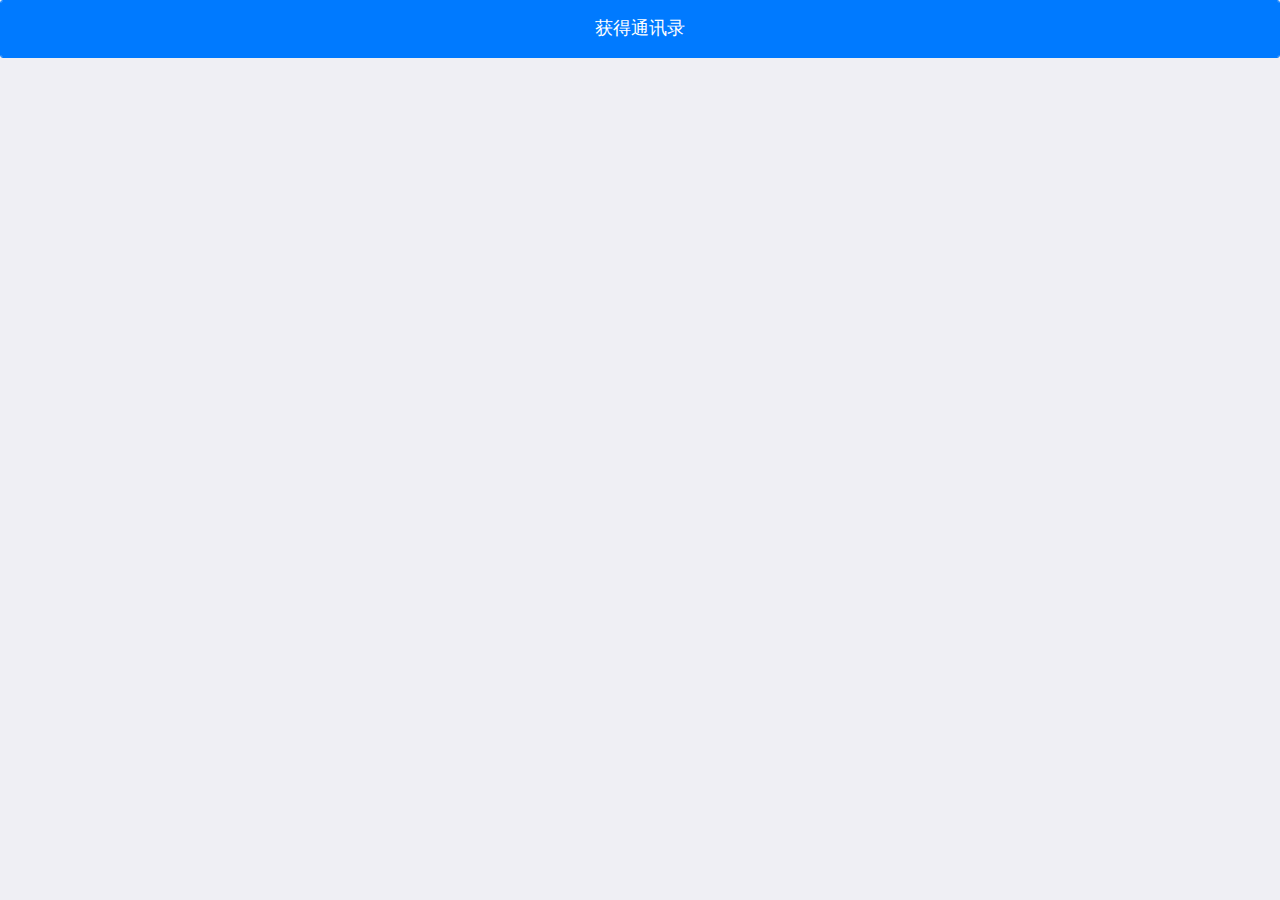
<file: contacts/index.html>
<!doctype html>
<html lang="en">
<head>
    <meta charset="UTF-8" />
    <title>Document</title>
    <meta name="viewport" content="width=device-width,initial-scale=1,minimum-scale=1,maximum-scale=1,user-scalable=no" />
    <link rel="stylesheet" type="text/css" href="../css/mui.css"/>
</head>
<body>
	
	<button type="button" class="contacts mui-btn mui-btn-blue mui-btn-block">获得通讯录</button>
    
    <script src="../js/mui.js" type="text/javascript" charset="utf-8"></script>
    <script type="text/javascript">
    mui.init();
    
    mui.plusReady(function(){
    	document.querySelector('.contacts').addEventListener('tap', function(){
    		
    		console.log(plus.contacts.ADDRESSBOOK_PHONE);
    		console.log(plus.contacts.ADDRESSBOOK_SIM);
    		plus.contacts.getAddressBook(
    			plus.contacts.ADDRESSBOOK_PHONE,
    			function(addressbook){
    				var contact = addressbook.create();
    				contact.name = {
    					familyName : '杨',
    					givenName : '培园'
    				};
    				contact.phoneNumbers = [
    					{type: 'mobile', value: '12345678', preferred: true},
    					{type: 'home', value: '765432', preferred: false},
    					{type: 'company', value: '1234567', preferred: false}
    				];
    				
    				contact.save();
    				
    				console.log('保存成功');
    				
    			},
    			function(){
    				
    			}
    		);
    		
    		
    		
    	})
    })
    
    
    
    
    	
    </script>
</body>
</html>
</file>
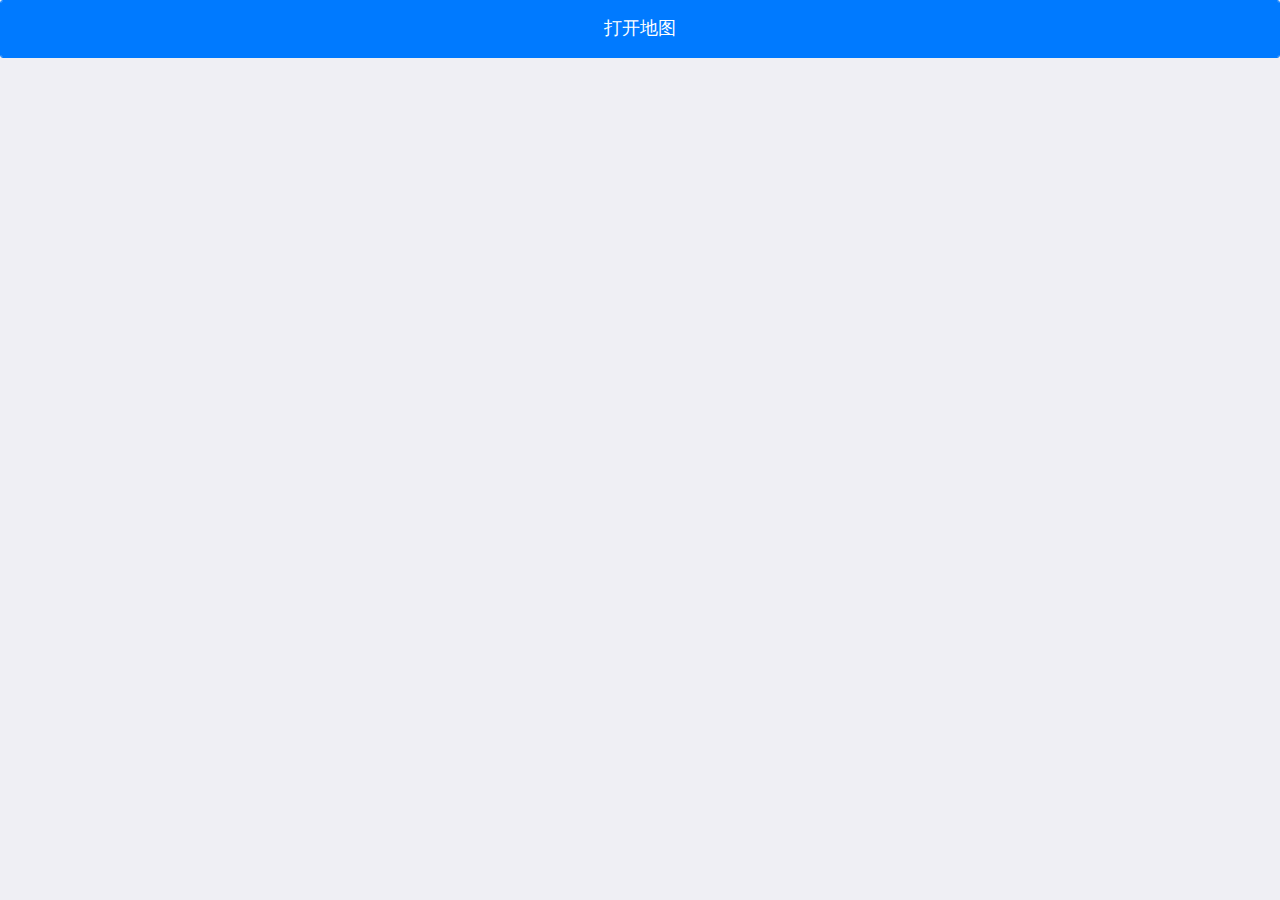
<file: maps/index.html>
<!doctype html>
<html>

	<head>
		<meta charset="UTF-8">
		<title></title>
		<meta name="viewport" content="width=device-width,initial-scale=1,minimum-scale=1,maximum-scale=1,user-scalable=no" />
		<link href="../css/mui.min.css" rel="stylesheet" />
		<style>
			#map{
				width: 100%;
				height: 500px;
			}
		</style>
	</head>

	<body>
		<button type="button" class="btn1 mui-btn mui-btn-blue mui-btn-block">打开地图</button>
		<div id="map"></div>
		
		<script src="../js/mui.min.js"></script>
		<script type="text/javascript">
			'use strict'
			mui.init();
			
			mui.plusReady(function(){
				document.querySelector('.btn1').addEventListener('tap', function(){
					//打开地图
//					var mapPoint = new plus.maps.Point(113.8324943213193, 22.62860311757707);
					
					var map = new plus.maps.Map('map');
					
					
					
					var promise = new Promise(function(resole, reject){
						//获得用户当前位置
						plus.geolocation.getCurrentPosition(function(position){
							//获取位置成功
							console.log('获取位置成功');
							console.log(position.coords.latitude);
							console.log(position.coords.longitude);
							resole({x:position.coords.latitude, y:position.coords.longitude});
						}, function(){
							//获取位置失败
							console.log('获取位置失败')
							resole({x:39.915, y:116.404});//北京的经纬度
						}, {});	
					});
					
					promise.then(function(obj){
						console.log('resole执行');
						
						//打开地图
						var point = new plus.maps.Point(obj.y, obj.x);
//						point.setLat(latitude);
//						point.setLng(longitude);
						
						//设置地图的中心点
						map.setCenter(point);
						
						map.showUserLocation(true);
						map.setTraffic(true);
						
						
					});
					
					
					
				})
				
				
				
			})
			
		</script>
	</body>

</html>
</file>
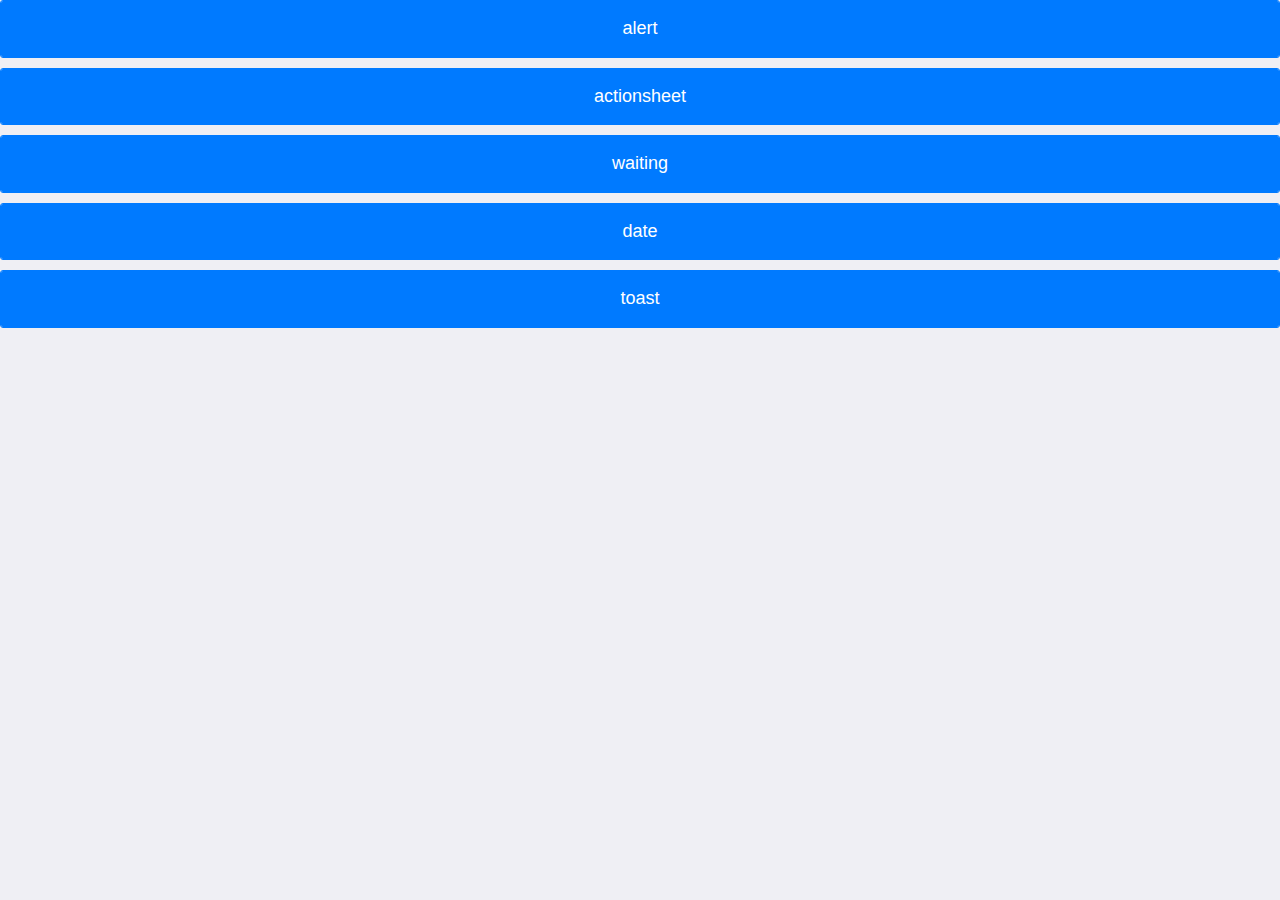
<file: nativeUI/index.html>
<!doctype html>
<html lang="en">
<head>
    <meta charset="UTF-8" />
    <title>Document</title>
    <meta name="viewport" content="width=device-width,initial-scale=1,minimum-scale=1,maximum-scale=1,user-scalable=no" />
    <link rel="stylesheet" type="text/css" href="../css/mui.css"/>
</head>
<body>
    
    <button type="button" class="alert mui-btn mui-btn-blue mui-btn-block">alert</button>
    <button type="button" class="actionsheet mui-btn mui-btn-blue mui-btn-block">actionsheet</button>
    <button type="button" class="waiting mui-btn mui-btn-blue mui-btn-block">waiting</button>
    <button type="button" class="date mui-btn mui-btn-blue mui-btn-block">date</button>
    <button type="button" class="toast mui-btn mui-btn-blue mui-btn-block">toast</button>
    
    <script src="../js/mui.js" type="text/javascript" charset="utf-8"></script>
    <script type="text/javascript">
    mui.init()
    
    mui.plusReady(function(){
    	document.querySelector('.toast').addEventListener('tap', function(){
    		plus.nativeUI.toast(
    			'登录成功',
    			{}
    		)
    		
    		
    	});
    	
    	
    	
    	document.querySelector('.date').addEventListener('tap', function(){
    		plus.nativeUI.pickDate(
    			function(ev){
    				console.log(ev.date);
    			},
    			function(error){
    				console.log('失败'+error.code+error.message);
    			},
    			{
    				title: '请选择日期'
    			}
    		);
    		
    	});
    		
    		
    		
    	document.querySelector('.waiting').addEventListener('tap', function(){
    		plus.nativeUI.showWaiting(
    			'正在加载中...',
    			{
    				width: '200px',
    				height: '150px',
    				
    			}
    		);
    		
    		setTimeout(function(){
    			plus.nativeUI.closeWaiting();
    		}, 2000)
    		
    	});
    	
    	document.querySelector('.actionsheet').addEventListener('tap', function(){
    		console.log(111111111111)
    		plus.nativeUI.actionSheet(
    			{title: '分享内容到',
    			cancel: '取消',
    			buttons: [
    				{title: 'qq好友分享', style: 'default'},
    				{title: 'qq空间分享', style: 'default'},
    				{title: '微信好友分享', style: 'default'},
    				{title: '微博分享', style: 'default'},
    				{title: '我不分享了', style: 'destructive'}
    			]},
    			function(ev){
    				console.log(ev.index);
    				//根据下标，判断，做对应的逻辑操作
    			}
    		);
    		
    	})
    	
    	
    	document.querySelector('.alert').addEventListener('tap', function(){
    		plus.nativeUI.alert('网络错误', function(){
    			console.log('点击了确定按钮');
    		},'提示', 'ok');
    		
    	})
    	
    	
    	
    	
    })
    </script>
</body>
</html>
</file>
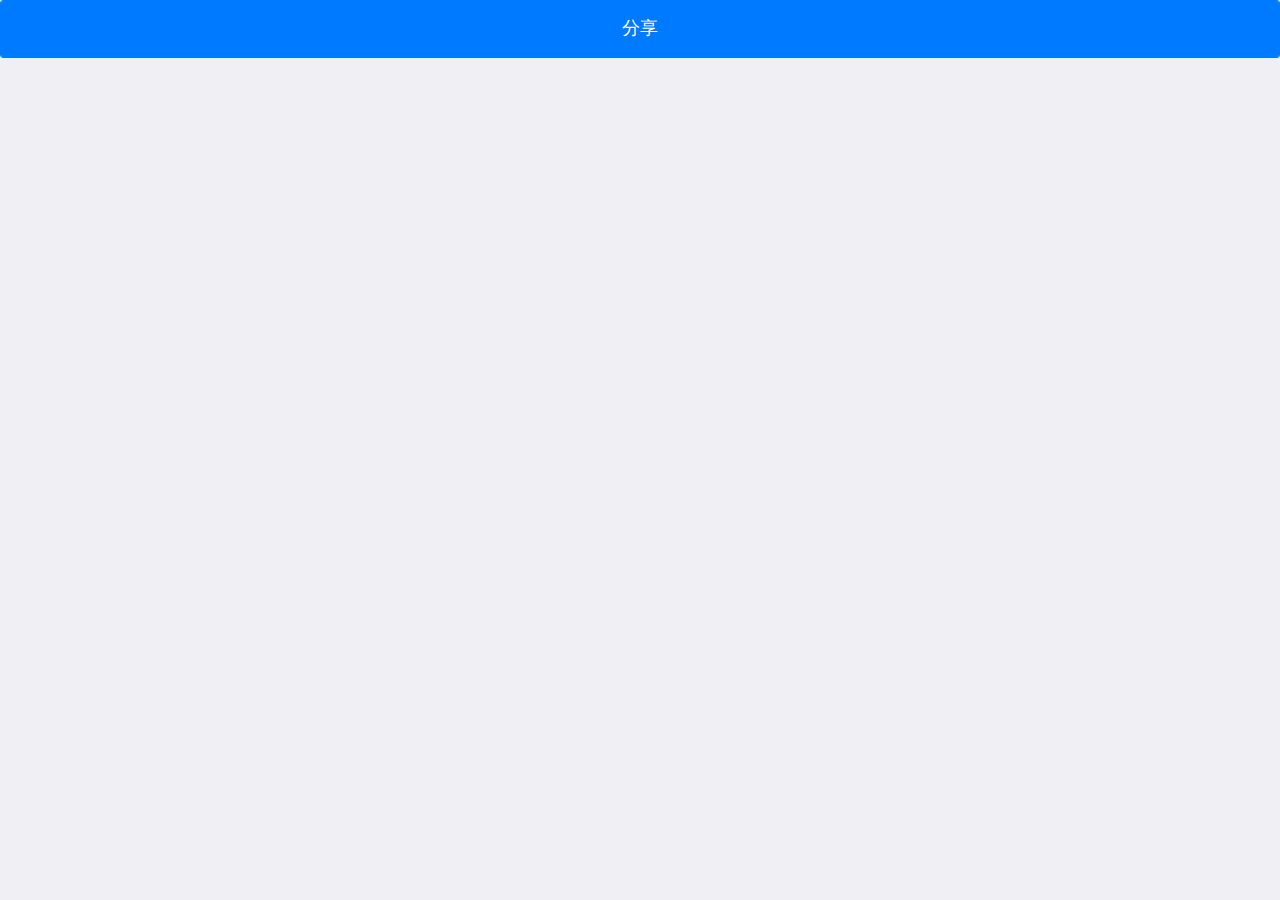
<file: share/index.html>
<!doctype html>
<html>

	<head>
		<meta charset="UTF-8">
		<title></title>
		<meta name="viewport" content="width=device-width,initial-scale=1,minimum-scale=1,maximum-scale=1,user-scalable=no" />
		<link href="../css/mui.min.css" rel="stylesheet" />
	</head>

	<body>
		
		<button type="button" class="share mui-btn mui-btn-blue mui-btn-block">分享</button>
		
		
		<script src="../js/mui.min.js"></script>
		<script type="text/javascript">
			mui.init();
			mui.plusReady(function(){
				
				document.querySelector('.share').addEventListener('tap', function(){
				//获得分享服务对象
				plus.share.getServices(
					function(services){
						
						console.log(JSON.stringify(services));
						//获得有权限分享服务对象
						var newSer = services.filter(function(item, index){
							return item.authenticated;
						})
						
						console.log(JSON.stringify(newSer));
						//组装分享按钮的样式
						var newArr = [];
						var newSer1 = [];
						newSer.map(function(item, index){
							if(item.id == 'weixin'){
								
								var newItem = {};
								newItem.title = '分享到朋友圈';
								newItem.style = 'default';
								newArr.push(newItem);
								//给服务对象增加字段path
								item.path = 'WXSceneTimeline';
								newSer1.push(item);
								
								var newItem1 = {};
								newItem1.title = '分享到微信好友';
								newItem1.style = 'default';
								newArr.push(newItem1);
								var copyItem = {};
								//拷贝服务对象再增加字段path
								mui.extend(copyItem, item);
								copyItem.path = 'WXSceneSession';
								newSer1.push(copyItem);
							}else{
								var newItem = {};
								newItem.title = '分享到'+item.description;
								newItem.style = 'default';
								newArr.push(newItem);
								newSer1.push(item);
							}
							
						})
						
						console.log(JSON.stringify(newSer1));
						
						//使用原生actionsheet，分享的样式显示
						plus.nativeUI.actionSheet({
							title: '分享到',
							cancel: '取消',
							buttons: newArr
						}, function(ev){
							console.log(ev.index);
							if(ev.index == 0){
								return;
							}
							//获得对应的分享对象
							var service = newSer1[ev.index-1];
							//获得该分享的授权
							service.authorize(function(){
								console.log('获得了授权');
								//执行分享
								service.send(
									//分享内容
									{
										title: '培训机构哪家强',
										content: '西部硅谷找千锋',
										pictures: ['logo.jpg'],
										thumbs: ['logo.jpg'],
										href: 'http://www.qfedu.com/',
										//微信分享的渠道
										extra: {
											scene: service.path
										}
									},
									//分享成功
									function(){
										console.log('分享成功');
										plus.nativeUI.toast('分享成功');
									},
									//分享失败
									function(){
										console.log('分享失败');
									}
								);
								
								
								
							});
							
							
							
							
						});
						
						
						
					},
					function(error){
						console.log('获得服务对象发生错误'+error.code+error.message);
					}
				);
				
				
				
				
				
				})
				
				
				
			})
			
			
		</script>
	</body>

</html>


<!--51bda61b8b053d1707d14dc3bf673918-->
</file>
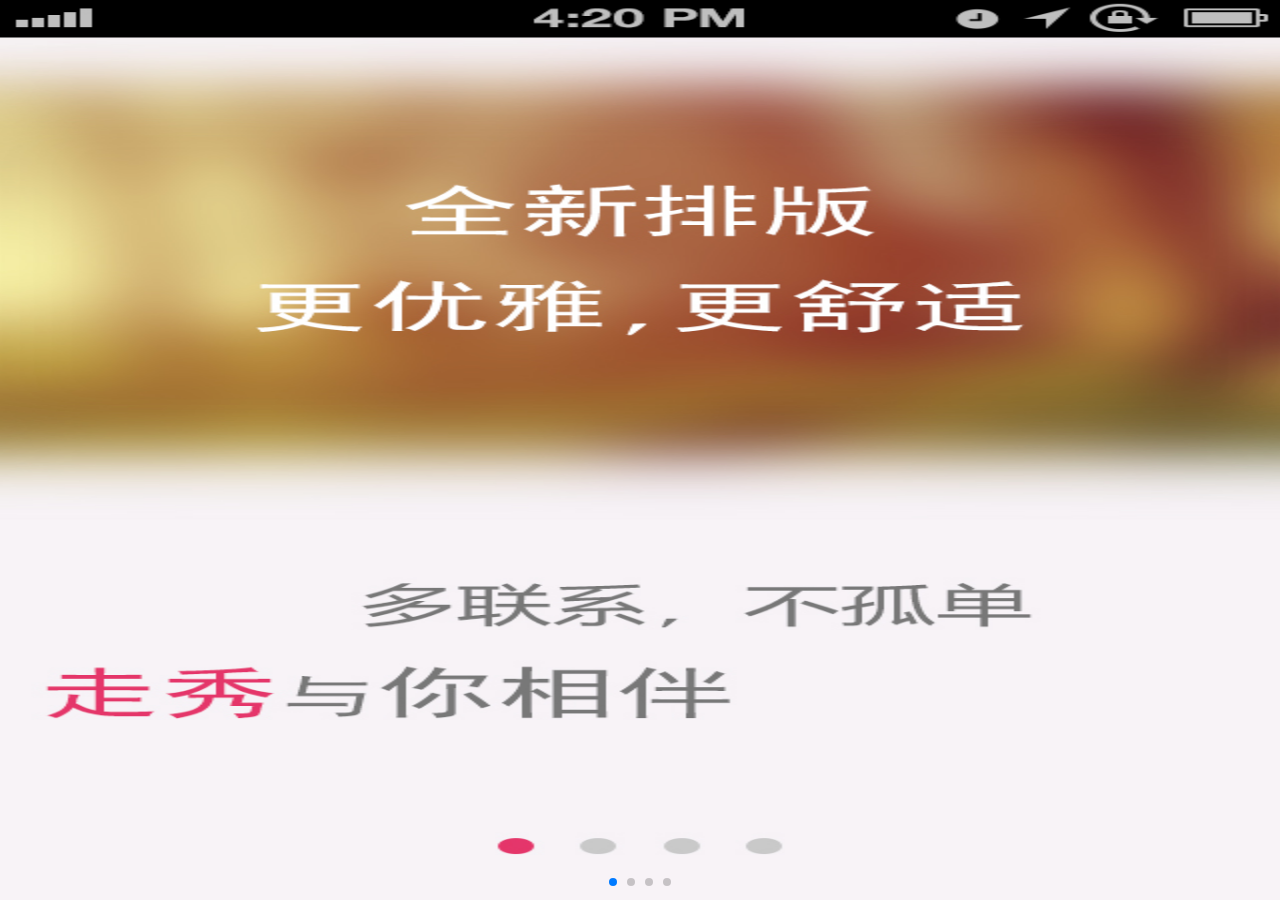
<file: zouxiu/index.html>
<!DOCTYPE html>
<html>
	<head>
		<meta charset="UTF-8">
		<title></title>
		<meta name="viewport" content="width=device-width, initial-scale=1,minimum-scale=1, maximum-scale=1, user-scalable=no"/>
		<link type="text/css" rel="stylesheet" href="swiper.min.css" />
		<link type="text/css" rel="stylesheet" href="main.css" />
		<script src="swiper.min.js"></script>
		<script src="iscroll.js"></script>
		<script src="zepto.min.js"></script>
		
	</head>
	<body>
		<!-- 程序介绍页 -->
		<div class="swiper-container guider-page">
		    <div class="swiper-wrapper">
		    	<div class="swiper-slide"><img src="3.jpg"/></div>
		    	<div class="swiper-slide"><img src="4.jpg"/></div>
		    	<div class="swiper-slide"><img src="5.jpg"/></div>
		    	<div class="swiper-slide"><img src="6.jpg"/><button onclick="enterAction()" id="enter"></button></div>
		    </div>
		    <!-- 如果需要分页器 -->
		    <div class="swiper-pagination"></div>
		</div>
		
		
		<header class="header">
			<h1>ZXIU 走秀网</h1>
		</header>
		
		
		<div class="content">
			<div class="scroll">
				 
			<!-- 搜索框 -->
			<div class="search">
				<div class="search-label">
					<span class="icon"></span>
					<span class="text">请输入搜索内容</span>
				</div>
			</div>
			<!-- 轮播图 -->
			<div class="swiper-container lunbo-page">
			    <div class="swiper-wrapper">
			    	<!-- 通过请求插入图片 -->
			    </div>
			    <!-- 如果需要分页器 -->
			    <div class="swiper-pagination"></div>
			</div>
			
			<!-- 列表视图 -->
			<ul class="list">
				
			</ul>
			
			</div>
		</div>
		
		<nav class="tabs">
			<li class="tab">
				首页
			</li>
			<li class="tab">
				<a href="category.html">
					分类
				</a>
			</li>
			<li class="tab">
				购物车
			</li>
			<li class="tab">
				我的秀
			</li>
			<li class="tab">
				更多
			</li>
		</nav>
		
		
		
		
		<script>
			'use strict'
			//判断是否是第一次进入程序
			//将判断值存在localstroage中
//			localStorage.setItem('start', true);
			
			if(!localStorage.getItem('start')){
				//就是第一次进入程序
				document.querySelector('.guider-page').style.display = 'block';
			}
			
			//创建介绍页
			var guiderSwiper = new Swiper('.guider-page', {
				pagination: '.swiper-pagination',
//				noSwiping: true,
				resistanceRatio: 0
			});
			
			function enterAction(){
				//将介绍页删除
				document.querySelector('.guider-page').style.display = 'none';
				//将判断值存在localstroage中
				localStorage.setItem('start', true);
			}
			
			
			
			
			//创建轮播图
			var mySwiper = new Swiper ('.lunbo-page', {
			    direction: 'horizontal',//切换的方向
			    loop: true,//是否循环
			    pagination: '.swiper-pagination'
			})  
			//创建滚动视图
			var myIscroll = new IScroll('.content', {
				click: true
			});
			
			
		
			//请求轮播图片
			setTimeout(function(){
				var images = ['lunbo.jpg', 'lunbo.jpg', 'lunbo.jpg'];
				
				var html = '';
				for (var i = 0; i < images.length; i++) {
					html += `<div class="swiper-slide">
					        	 <img src="${images[i]}" />
					         </div>`;
				}
				document.querySelector('.lunbo-page .swiper-wrapper').innerHTML = html;
				//更新轮播图
				mySwiper.update();	
				mySwiper.reLoop();
			}, 100);
			
			
			//请求的列表数据
			setTimeout(function(){
				var items = [
					{'image': 'item.jpg', title: '0元大抽奖，走秀0元大抽奖，走秀0元大抽奖，走秀0元大抽奖，走秀0元大抽奖，走秀'},
					{'image': 'item.jpg', title: '0元大抽奖，走秀0元大抽奖，走秀0元大抽奖，走秀0元大抽奖，走秀0元大抽奖，走秀'},
					{'image': 'item.jpg', title: '0元大抽奖，走秀0元大抽奖，走秀0元大抽奖，走秀0元大抽奖，走秀0元大抽奖，走秀'},
					{'image': 'item.jpg', title: '0元大抽奖，走秀0元大抽奖，走秀0元大抽奖，走秀0元大抽奖，走秀0元大抽奖，走秀'},
					{'image': 'item.jpg', title: '0元大抽奖，走秀0元大抽奖，走秀0元大抽奖，走秀0元大抽奖，走秀0元大抽奖，走秀'},
					{'image': 'item.jpg', title: '0元大抽奖，走秀0元大抽奖，走秀0元大抽奖，走秀0元大抽奖，走秀0元大抽奖，走秀'}
				]
				
				var html = '';
				for (var i = 0; i < items.length; i++) {
					html += `<li class="item">
								<div class="item-img">
									<img src="${items[i].image}" />
								</div>
								<div class="item-content">
									<p>${items[i].title}</p>
								</div>
							</li>`;
				}
				document.querySelector('.list').innerHTML = html;
				
				$('.item').on('click', function(){
					console.log('tap');
				})
				
				myIscroll.refresh();
				
			}, 500);
			
			
			
			
			
		</script>
		
	</body>
</html>
</file>
<file: zouxiu/main.css>
@media only screen and (min-width: 320px) {
	html{ font-size: 50px!important;}
}
@media only screen and (min-width: 360px) {
	html{ font-size: 56.25px!important;}
}
@media only screen and (min-width: 375px) {
	html{ font-size: 58.59px!important;}
}
@media only screen and (min-width: 400px) {
	html{ font-size: 62.5px!important;}
}
@media only screen and (min-width: 414px) {
	html{ font-size: 64.68px!important;}
}
@media only screen and (min-width: 640px) {
	html{ font-size: 100px!important;}
}
@media only screen and (min-width: 768px) {
	html{ font-size: 120px!important;}
}

*{ margin: 0; padding: 0; }
ul, li{ list-style: none; }
html, body{ width: 100%; height: 100%; }
body{ font-size: 16px;}
.header{ width: 100%; height: 44px; position: absolute; top: 0; left: 0; background: #e4366b;}
.content{ width: 100%; position: absolute; top: 44px; bottom: 49px; left: 0; overflow: hidden;}
.tabs{ width: 100%; height: 49px; position: absolute; bottom: 0; left: 0; background: #484850; display: flex; }
.header h1{ font-size: 22px; color: #fff; text-align: center; line-height: 44px; }
.tabs .tab{ flex: 1; text-align: center; line-height: 49px; color: #fff; }
.tabs .tab a{ text-decoration: none; color: #fff; }
.content .search{ width: 100%; height: 40px; background: #52525a; padding-top: 5px; box-sizing: border-box;}
.content .search .search-label{ width: 90%; height: 30px; margin: 0 auto; background: #fff; border-radius: 8px;}
.content .search .search-label .text{ font-size: 12px; line-height: 30px; padding-left: 14px; color: #ddd;}
.content .swiper-slide img{ width: 100%; }
.content .item{ width: 100%; height: 2.2rem; border-bottom: 1px solid #ddd; display: flex; }

.content .item .item-img{ width: 1.75rem; height: 1.75rem; padding: 10px; }
.content .item .item-img img{ width: 100%; height: 100%;}
.content .item .item-content{ flex: 1; padding-left: 5px; padding-top: 8px;}
.content .item .item-content p{ width: 90%; font-size: 0.28rem; overflow: hidden; text-overflow: ellipsis; word-break: break-all; display: -webkit-box; -webkit-box-orient: vertical; -webkit-line-clamp: 2; }

.swiper-container.guider-page{
	position: absolute;
	top: 0;
	bottom: 0;
	width: 100%;
	left: 0;
	z-index: 10;
	display: none;
}
.guider-page .swiper-slide,.guider-page .swiper-slide img{
	width: 100%;
	height: 100%;
}
.guider-page #enter{
	width: 50%;
	height: 15%;
	position: absolute;
	top: 70%;
	left: 25%;
	background: transparent;
	border: none;
}


/*
640px 设计图    28px
320px      14px
375px      16.4px
375/640*28  18.1px
414px      


font-size
640px     html -  font-size  28px

320px     html  -  font-size  14px
375px       html  -  font-size 16.4px
...
						
						172/28
.content .item .item-img{ width: 6.1rem; height: 6.1rem; }
						28/28
.content .item .item-content p{ font-size: 1rem;}

						30/28
						
						60/28


font-size
640px     html -  font-size  100px

320px     html  -  font-size  100px
375px       html  -  font-size 58.59px
414px     html  -  font-size  64.68px
.content .item .item-img{ width: 1.72rem; height: 1.72rem; }
.content .item .item-content p{ width: 0.28rem; height: 0.28rem; }
*/
</file>
